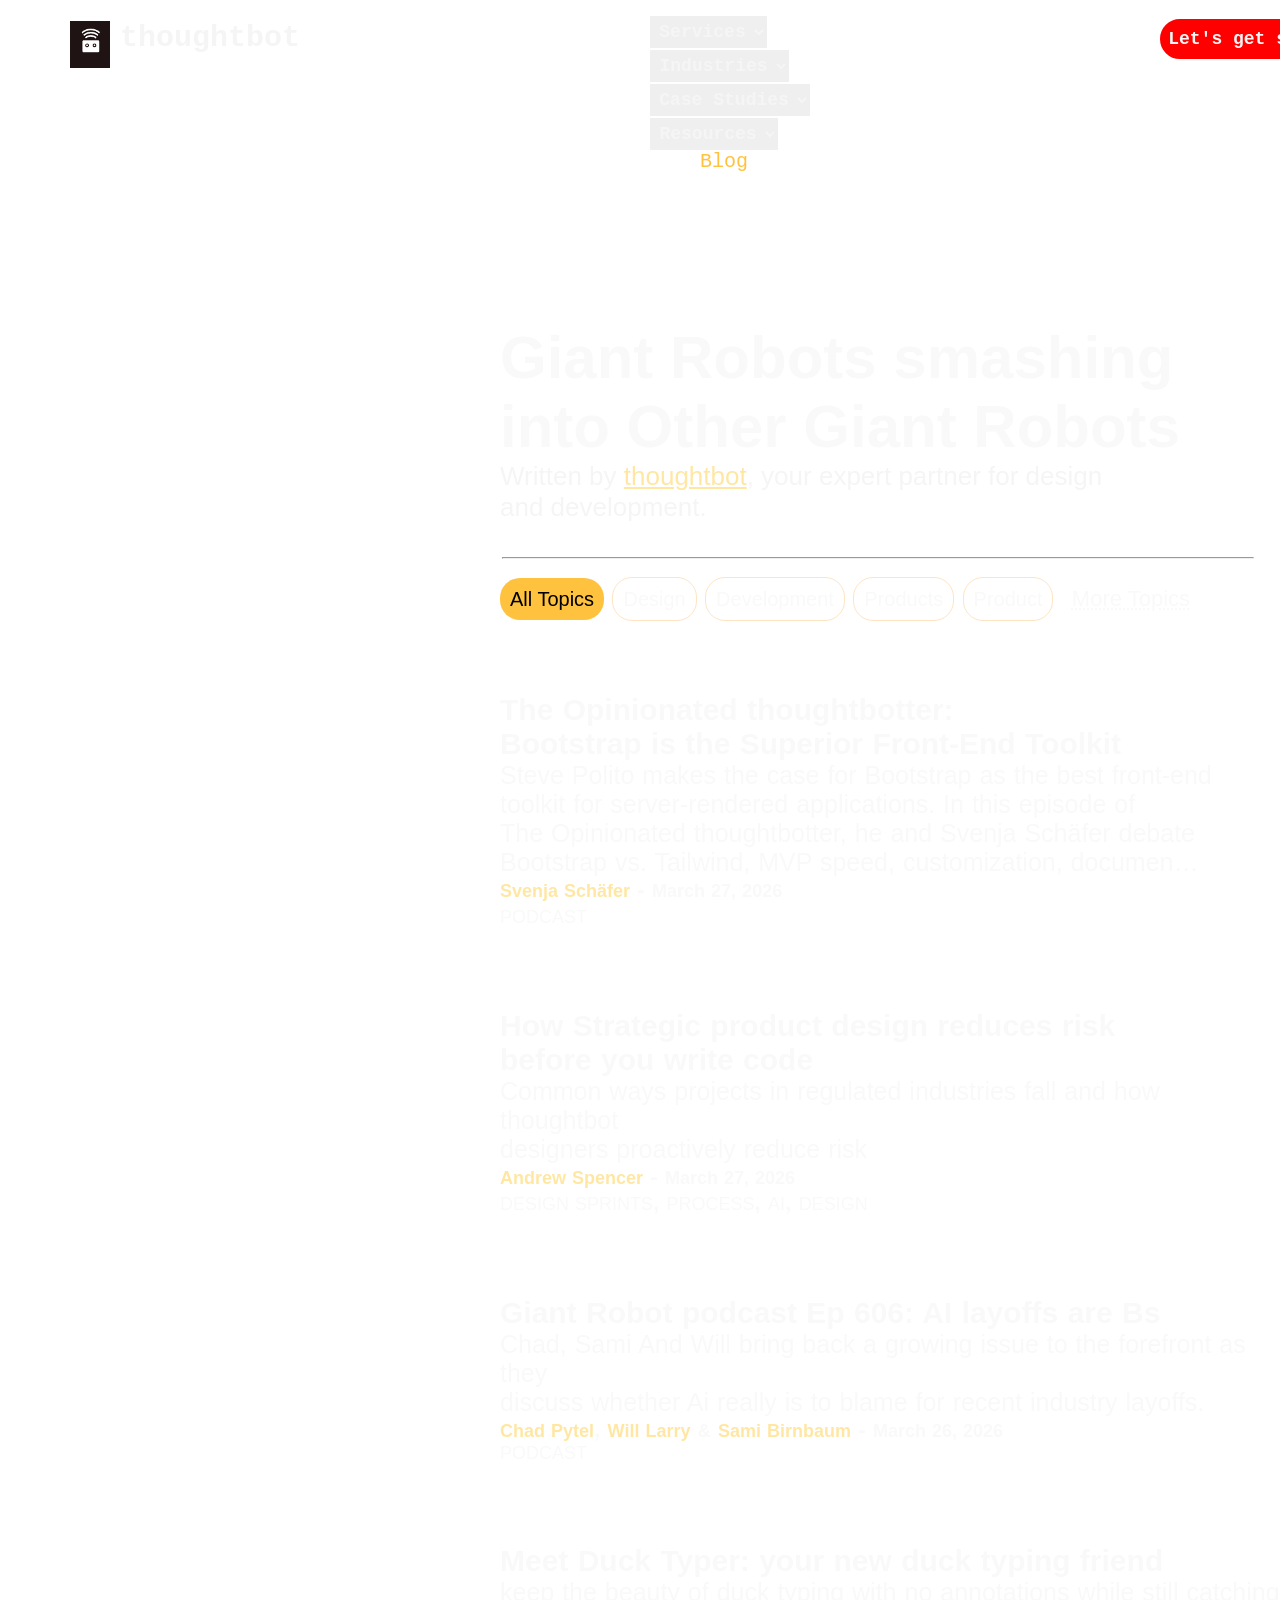
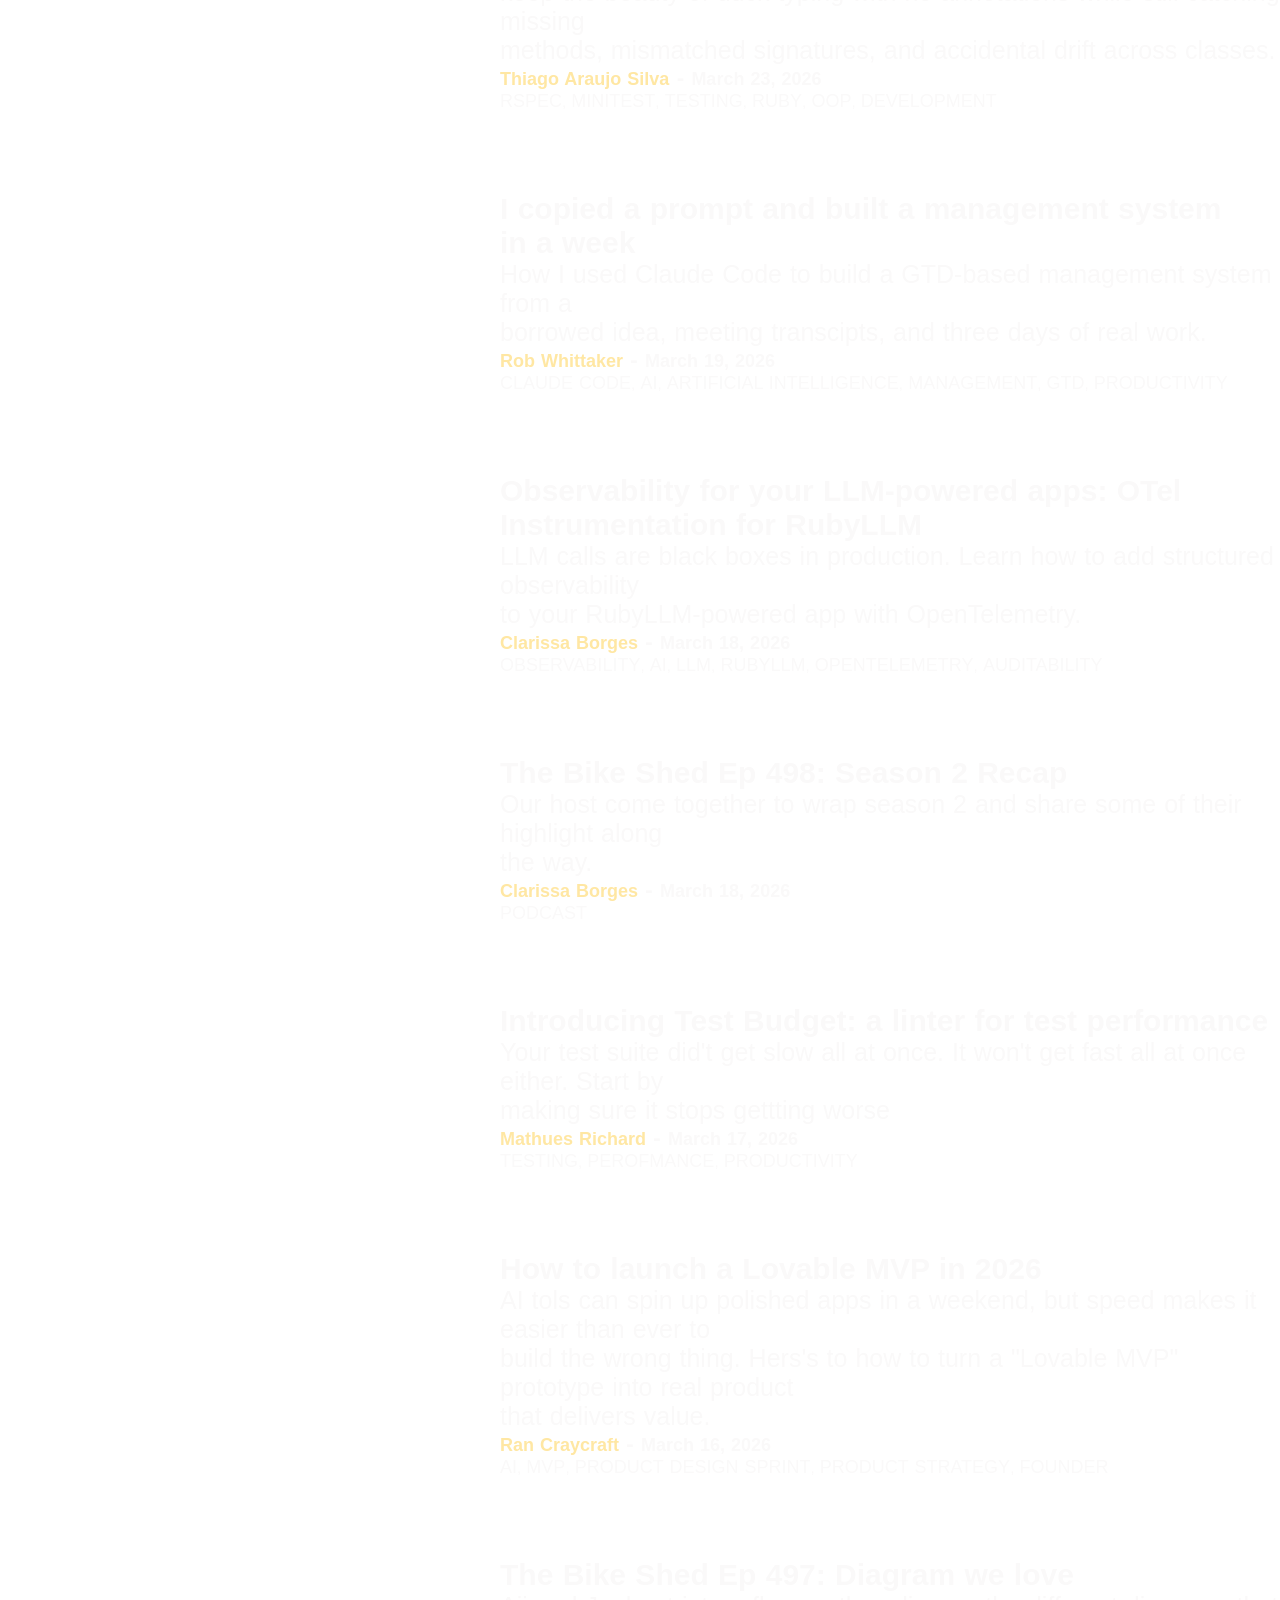
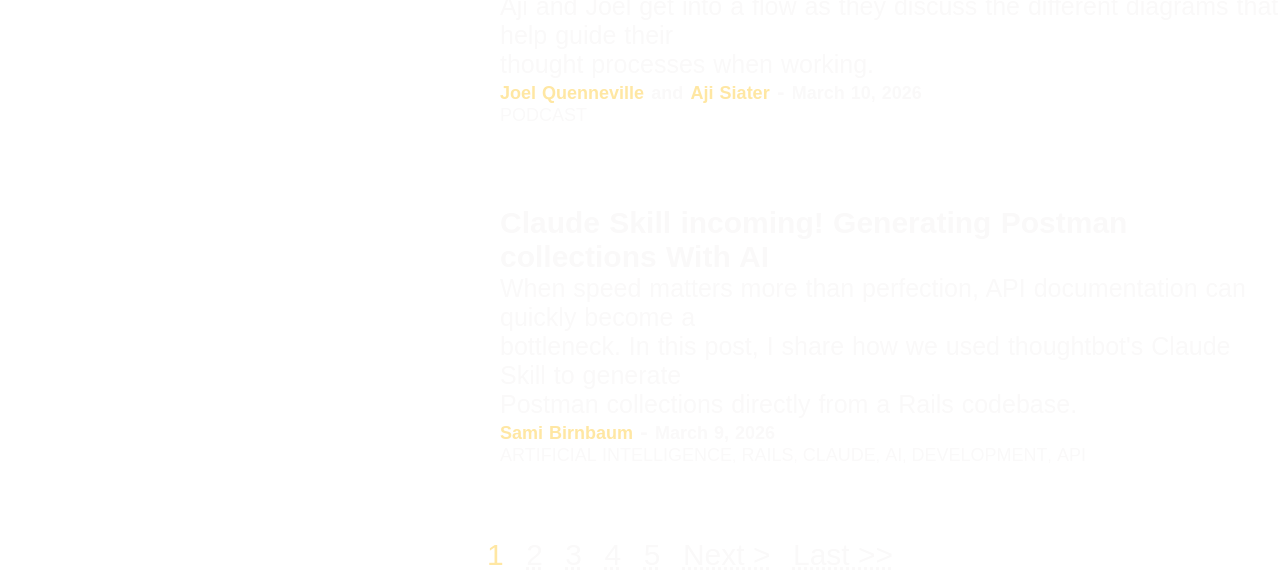
<file: index.html>
<!DOCTYPE html>
<html lang="en">

<head>
    <meta charset="UTF-8">
    <meta name="viewport" content="width=device-width, initial-scale=1.0">
    <title>Thought Bot</title>
    <link rel="stylesheet" href="style.css">
</head>

<body>

    <div class="main">
        <div class="logo">
            <img src="images_010026.png" alt="bot">
        </div>
        <div class="thoughtword">
            <h1>thoughtbot</h1>
        </div>
        <div class="head">
            <select>
                <option value="services">Services</option>
            </select>
            <select>
                <option value="industries">Industries</option>
            </select>
            <select>
                <option value="case studies">Case Studies</option>
            </select>
            <select>
                <option value="resources">Resources</option>
            </select>
            <a href="#" class="blog">Blog</a>
        </div>
        <a href="#"><button id="button">Let's get started</button></a>
    </div>



    <div class="first">
        <div>
            <h1>Giant Robots smashing<br>into Other Giant Robots</h1>
            <p class="robot">Written by <span class="span">thoughtbot</span>, your expert partner for design<br>and
                development.</p><br>
        </div>
        <hr>
        <div class="anchor">
            <a href="#" id="all">All Topics</a>
            <a href="#">Design</a>
            <a href="#">Development</a>
            <a href="#">Products</a>
            <a href="#">Product</a>
            <a href="#" id="topic">More Topics</a>
            <div>
                
            </div>
        </div>
    </div>

    <div class="strategic">
        <p>
        <h1>The Opinionated thoughtbotter: <br> Bootstrap is the Superior Front-End Toolkit</h1>
        </p>
        <p class="ways">Steve Polito makes the case for Bootstrap as the best front-end <br> toolkit for server-rendered
            applications.
            In this episode of <br>The Opinionated thoughtbotter, he and Svenja Schäfer debate <br>Bootstrap vs.
            Tailwind, MVP speed, customization, documen…
        </p>
        <p>
        <h2><span class="pytel">Svenja Schäfer</span> - <span class="march">March 27, 2026</span></h2>
        </p>
        <p>
        <h2><span class="podcast">PODCAST</span></h2>
        </p>
    </div>


    <div class="strategic">
        <p>
        <h1>How Strategic product design reduces risk <br>before you write code</h1>
        </p>
        <p class="ways">Common ways projects in regulated industries fall and how thoughtbot <br> designers proactively
            reduce risk</p>
        <p>
        <h2><span class="pytel">Andrew Spencer</span> - <span class="march">March 27, 2026</span></h2>
        </p>
        <p>
        <h2><span class="podcast">DESIGN SPRINTS</span>, <span class="podcast">PROCESS</span>, <span
                class="podcast">AI</span>, <span class="podcast">DESIGN</span></h2>
        </p>
    </div>


    <div class="giant">
        <p>
        <h1>Giant Robot podcast Ep 606: AI layoffs are Bs</h1>
        </p>
        <p class="ways">Chad, Sami And Will bring back a growing issue to the forefront as they <br> discuss whether Ai
            really is to blame
            for recent industry layoffs.</p>
        <p>
        <h2><span class="pytel">Chad Pytel</span>, <span class="pytel">Will Larry</span> <span class="march">&</span>
            <span class="pytel">Sami Birnbaum</span> - <span class="march">March 26, 2026</span></h2>
        </p>
        <p><span class="podcast">PODCAST</span></p>
    </div>


    <div class="duck">
        <p>
        <h1>Meet Duck Typer: your new duck typing friend</h1>
        </p>
        <p class="ways">keep the beauty of duck typing with no annotations while still catching missing <br> methods,
            mismatched signatures, and accidental drift across classes.</p>
        <p>
        <h2><span class="pytel">Thiago Araujo Silva</span> - <span class="march">March 23, 2026</span></h2>
        </p>
        <p><span class="podcast">RSPEC</span>, <span class="podcast">MINITEST</span>, <span
                class="podcast">TESTING</span>, <span class="podcast">RUBY</span>, <span class="podcast">OOP</span>,
            <span class="podcast">DEVELOPMENT</span></p>
    </div>

    <div class="copied">
        <p>
        <h1>I copied a prompt and built a management system <br> in a week</h1>
        </p>
        <p class="ways">How I used Claude Code to build a GTD-based management system from a <br>borrowed idea, meeting
            transcipts, and three days of real work.</p>
        <p>
        <h2><span class="pytel">Rob Whittaker</span> - <span class="march">March 19, 2026</span></h2>
        </p>
        <p><span class="podcast">CLAUDE CODE</span>, <span class="podcast">AI</span>, <span class="podcast">ARTIFICIAL
                INTELLIGENCE</span>, <span class="podcast">MANAGEMENT</span>, <span class="podcast">GTD</span>, <span
                class="podcast">PRODUCTIVITY</span></p>
    </div>


    <div class="observe">
        <p>
        <h1>Observability for your LLM-powered apps: OTel <br>Instrumentation for RubyLLM</h1>
        </p>
        <p class="ways">LLM calls are black boxes in production. Learn how to add structured observability<br> to your
            RubyLLM-powered app with OpenTelemetry.</p>
        <p>
        <h2><span class="pytel">Clarissa Borges</span> - <span class="march">March 18, 2026</span></h2>
        </p>
        <P> <span class="podcast">OBSERVABILITY</span>, <span class="podcast">AI</span>, <span
                class="podcast">LLM</span>, <span class="podcast">RUBYLLM</span>, <span
                class="podcast">OPENTELEMETRY</span>, <span class="podcast">AUDITABILITY</span></p>
    </div>

    <div class="bike">
        <p>
        <h1>The Bike Shed Ep 498: Season 2 Recap</h1>
        </p>
        <p class="ways">Our host come together to wrap season 2 and share some of their highlight along <br>the way.</p>
        <p>
        <h2><span class="pytel">Clarissa Borges</span> - <span class="march">March 18, 2026</span></h2>
        </p>
        <p class="podcast">PODCAST</p>
    </div>

    <div class="budget">
        <p>
        <h1>Introducing Test Budget: a linter for test performance</h1>
        </p>
        <p class="ways">Your test suite did't get slow all at once. It won't get fast all at once either. Start by <br>
            making sure it stops gettting worse</p>
        <p>
        <h2><span class="pytel">Mathues Richard</span> - <span class="march">March 17, 2026</span></h2>
        </p>
        <p><span class="podcast">TESTING</span>, <span class="podcast">PEROFMANCE</span>, <span
                class="podcast">PRODUCTIVITY</span></p>
    </div>

    <div class="launch">
        <p>
        <h1>How to launch a Lovable MVP in 2026</h1>
        </p>
        <p class="ways">AI tols can spin up polished apps in a weekend, but speed makes it easier than ever to <br>
            build the wrong thing. Hers's to how to turn a "Lovable MVP" prototype into real product <br>that
            delivers value.</p>
        <p>
        <h2><span class="pytel">Ran Craycraft</span> - <span class="march">March 16, 2026</span></h2>
        </p>
        <p><span class="podcast">AI</span>, <span class="podcast">MVP</span>, <span class="podcast">PRODUCT DESIGN
                SPRINT</span>, <span class="podcast">PRODUCT STRATEGY</span>, <span class="podcast">FOUNDER</span></p>
    </div>

    <div class="shed">
        <p>
        <h1>The Bike Shed Ep 497: Diagram we love</h1>
        </p>
        <p class="ways">Aji and Joel get into a flow as they discuss the different diagrams that help guide their <br>
            thought processes
            when working.</p>
        <p>
        <h2><span class="pytel">Joel Quenneville</span> <span class="march">and</span> <span class="pytel">Aji
                Siater</span> - <span class="march">March 10, 2026</span></h2>
        </p>
        <p class="podcast">PODCAST</p>
    </div>


    <div class="claude">
        <p>
        <h1>Claude Skill incoming! Generating Postman <br> collections With AI</h1>
        </p>
        <p class="ways">When speed matters more than perfection, API documentation can quickly become a <br>
            bottleneck. In this post, I share how we used thoughtbot's Claude Skill to generate <br>
            Postman collections directly from a Rails codebase.</p>
        <p>
        <h2><span class="pytel">Sami Birnbaum</span> - <span class="march">March 9, 2026</span></h2>
        </p>
        <p><span class="podcast">ARTIFICIAL INTELLIGENCE</span>, <span class="podcast">RAILS</span>, <span
                class="podcast">CLAUDE</span>, <span class="podcast">AI</span>, <span
                class="podcast">DEVELOPMENT</span>, <span class="podcast">API</span></p>
    </div><br><br><br><br>


    <div class="next">

        <a href="#" id="num1">1</a>
        <a href="#" id="num2">2</a>
        <a href="#" id="num2">3</a>
        <a href="#" id="num2">4</a>
        <a href="#" id="num2">5</a>
        <a href="#" id="num2">Next ></a>
        <a href="#" id="num2">Last >></a>

    </div>

    <!-- <footer>
        <img src="thoughtlogo.png" alt=""><h2>thoughtbot</h2>
        <nav>
            <a href="#">Services</a>
            <a href="#">Case Studies</a>
            <a href="#">Resources</a>
            <a href="#"><span>Let's Talk</span></a>
        </nav><br>

        <nav>
            <a href="#">Our Company</a>
            <a href="#">Careers</a>
            <a href="#">Purpose</a>
            <a href="#">Blog</a>
            <a href="#">Events</a>
            <a href="#">Sponsor</a>
            <a href="#">Store</a>
        </nav><br>

        <nav>
            <a href="#">Mastodon</a>
            <a href="#">Bluesky</a>
            <a href="#">GitHub</a>
            <a href="#">YouTube</a>
            <a href="#">Twitch</a>
            <a href="#">Feeds</a>
        </nav><br><br>

        <p>@ 2026 thoughtbot, inc. <br> The design of a robot and thoughtbot are registered trademarks of
             <br> thoughtbot, inc.</p><br>

             <nav>
                <a href="#">US: +1(877)9-ROBOTS</a>
                <a href="#">UK: +44(0)20 3807 0560</a>
                <a href="#">Code of Conduct</a>
                <a href="#">Accessibility Statement</a>
                <a href="#">Privacy Policy</a>
             </nav>

    </footer> -->

</body>

</html>
</file>
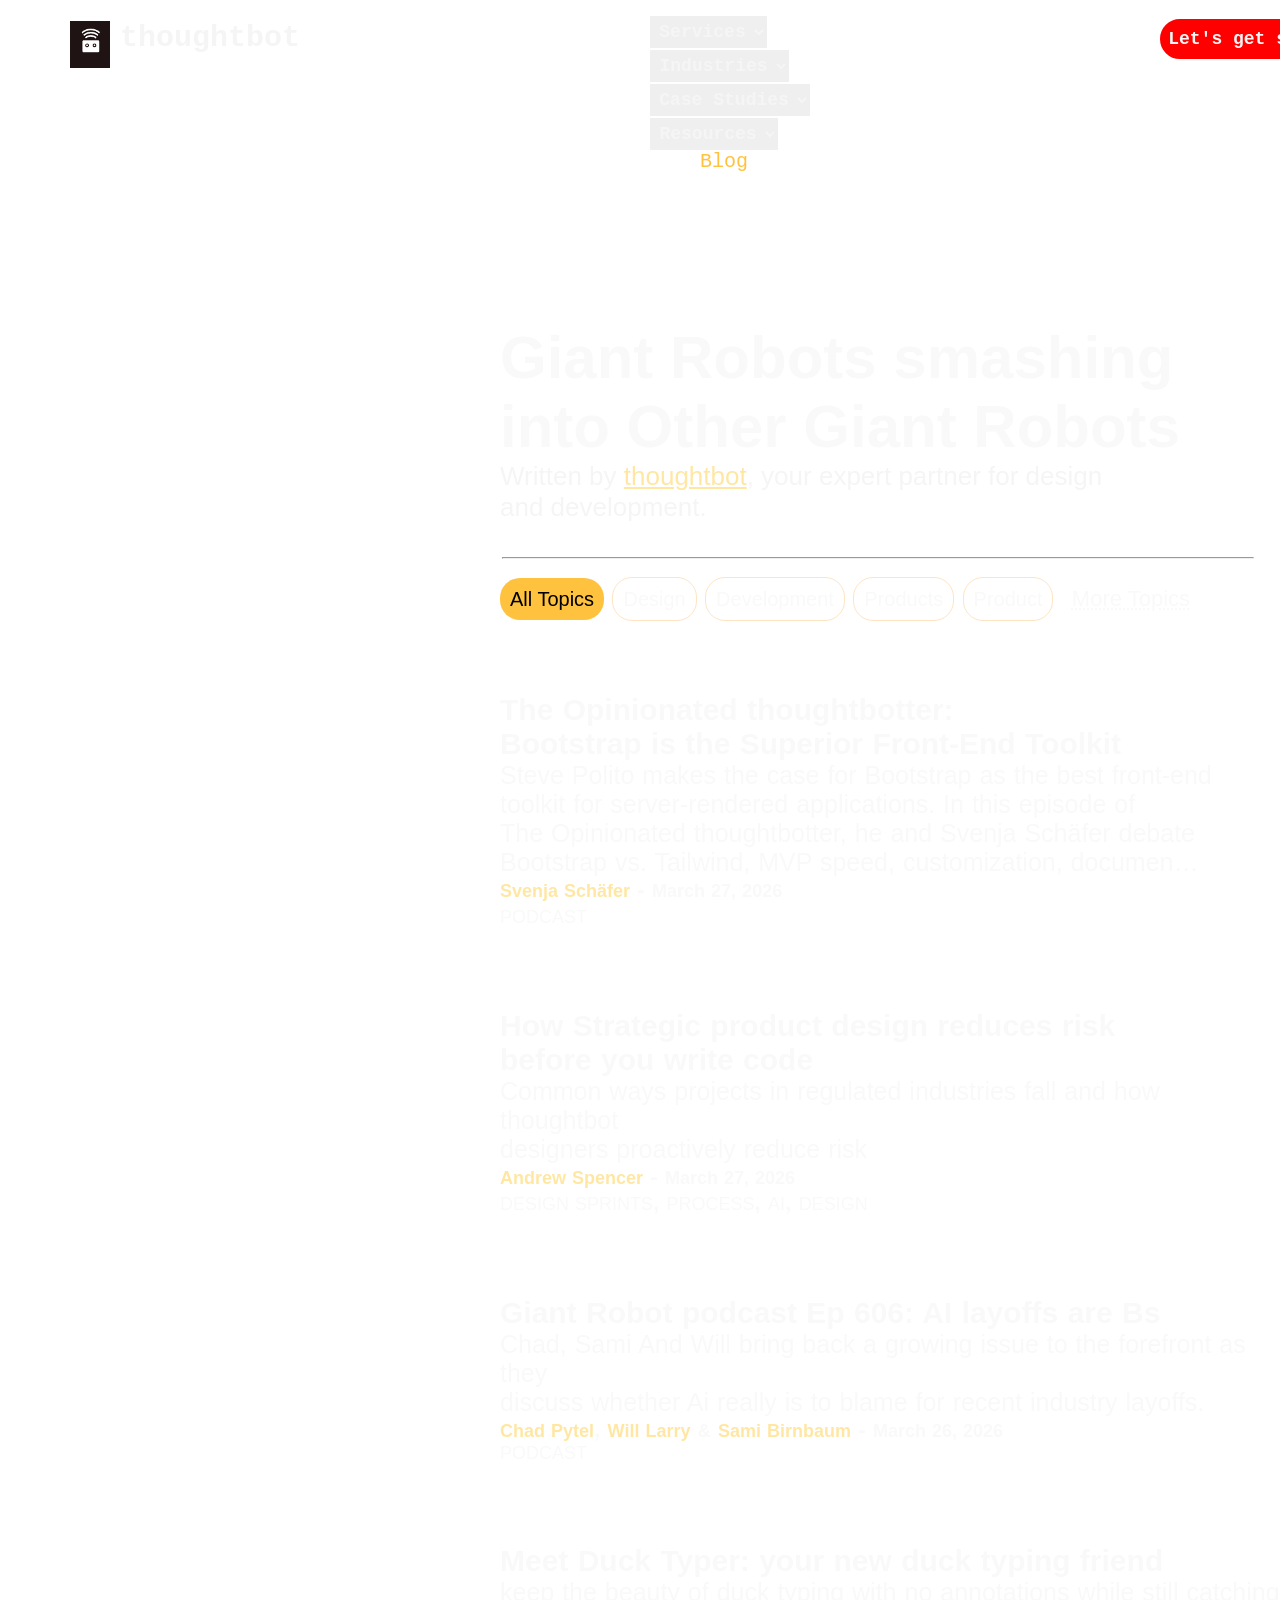
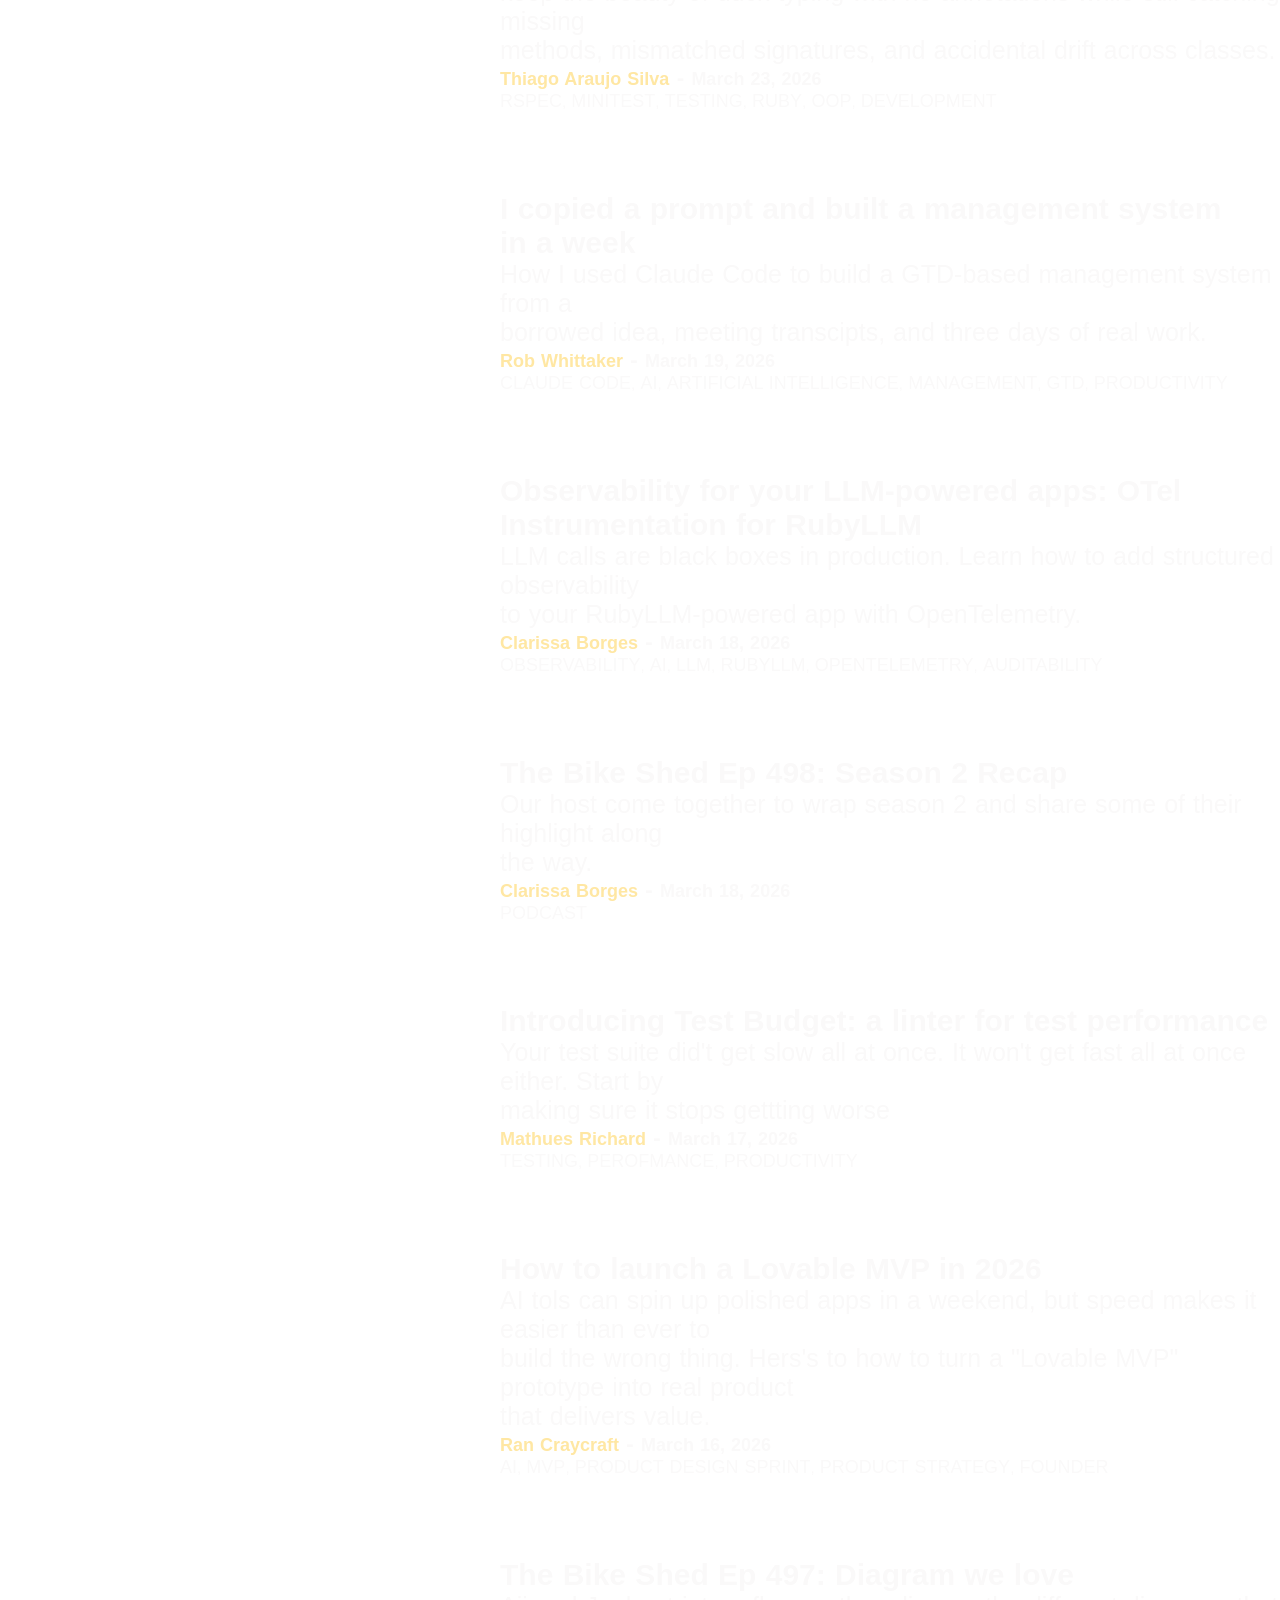
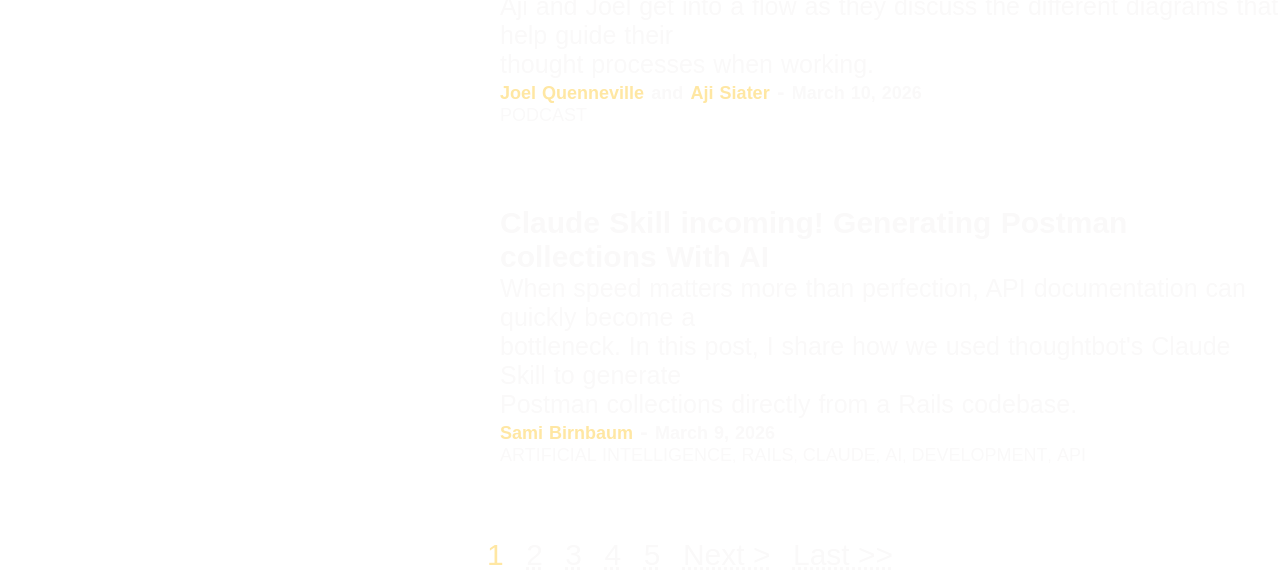
<file: thoughtbot.html>
<!DOCTYPE html>
<html lang="en">

<head>
    <meta charset="UTF-8">
    <meta name="viewport" content="width=device-width, initial-scale=1.0">
    <title>Thought Bot</title>
    <link rel="stylesheet" href="thoughtbot.css">
</head>

<body>

    <div class="main">
        <div class="logo">
            <img src="images_010026.png" alt="bot">
        </div>
        <div class="thoughtword">
            <h1>thoughtbot</h1>
        </div>
        <div class="head">
            <select>
                <option value="services">Services</option>
            </select>
            <select>
                <option value="industries">Industries</option>
            </select>
            <select>
                <option value="case studies">Case Studies</option>
            </select>
            <select>
                <option value="resources">Resources</option>
            </select>
            <a href="#" class="blog">Blog</a>
        </div>
        <a href="#"><button id="button">Let's get started</button></a>
    </div>



    <div class="first">
        <div>
            <h1>Giant Robots smashing<br>into Other Giant Robots</h1>
            <p class="robot">Written by <span class="span">thoughtbot</span>, your expert partner for design<br>and
                development.</p><br>
        </div>
        <hr>
        <div class="anchor">
            <a href="#" id="all">All Topics</a>
            <a href="#">Design</a>
            <a href="#">Development</a>
            <a href="#">Products</a>
            <a href="#">Product</a>
            <a href="#" id="topic">More Topics</a>
            <div>
                
            </div>
        </div>
    </div>

    <div class="strategic">
        <p>
        <h1>The Opinionated thoughtbotter: <br> Bootstrap is the Superior Front-End Toolkit</h1>
        </p>
        <p class="ways">Steve Polito makes the case for Bootstrap as the best front-end <br> toolkit for server-rendered
            applications.
            In this episode of <br>The Opinionated thoughtbotter, he and Svenja Schäfer debate <br>Bootstrap vs.
            Tailwind, MVP speed, customization, documen…
        </p>
        <p>
        <h2><span class="pytel">Svenja Schäfer</span> - <span class="march">March 27, 2026</span></h2>
        </p>
        <p>
        <h2><span class="podcast">PODCAST</span></h2>
        </p>
    </div>


    <div class="strategic">
        <p>
        <h1>How Strategic product design reduces risk <br>before you write code</h1>
        </p>
        <p class="ways">Common ways projects in regulated industries fall and how thoughtbot <br> designers proactively
            reduce risk</p>
        <p>
        <h2><span class="pytel">Andrew Spencer</span> - <span class="march">March 27, 2026</span></h2>
        </p>
        <p>
        <h2><span class="podcast">DESIGN SPRINTS</span>, <span class="podcast">PROCESS</span>, <span
                class="podcast">AI</span>, <span class="podcast">DESIGN</span></h2>
        </p>
    </div>


    <div class="giant">
        <p>
        <h1>Giant Robot podcast Ep 606: AI layoffs are Bs</h1>
        </p>
        <p class="ways">Chad, Sami And Will bring back a growing issue to the forefront as they <br> discuss whether Ai
            really is to blame
            for recent industry layoffs.</p>
        <p>
        <h2><span class="pytel">Chad Pytel</span>, <span class="pytel">Will Larry</span> <span class="march">&</span>
            <span class="pytel">Sami Birnbaum</span> - <span class="march">March 26, 2026</span></h2>
        </p>
        <p><span class="podcast">PODCAST</span></p>
    </div>


    <div class="duck">
        <p>
        <h1>Meet Duck Typer: your new duck typing friend</h1>
        </p>
        <p class="ways">keep the beauty of duck typing with no annotations while still catching missing <br> methods,
            mismatched signatures, and accidental drift across classes.</p>
        <p>
        <h2><span class="pytel">Thiago Araujo Silva</span> - <span class="march">March 23, 2026</span></h2>
        </p>
        <p><span class="podcast">RSPEC</span>, <span class="podcast">MINITEST</span>, <span
                class="podcast">TESTING</span>, <span class="podcast">RUBY</span>, <span class="podcast">OOP</span>,
            <span class="podcast">DEVELOPMENT</span></p>
    </div>

    <div class="copied">
        <p>
        <h1>I copied a prompt and built a management system <br> in a week</h1>
        </p>
        <p class="ways">How I used Claude Code to build a GTD-based management system from a <br>borrowed idea, meeting
            transcipts, and three days of real work.</p>
        <p>
        <h2><span class="pytel">Rob Whittaker</span> - <span class="march">March 19, 2026</span></h2>
        </p>
        <p><span class="podcast">CLAUDE CODE</span>, <span class="podcast">AI</span>, <span class="podcast">ARTIFICIAL
                INTELLIGENCE</span>, <span class="podcast">MANAGEMENT</span>, <span class="podcast">GTD</span>, <span
                class="podcast">PRODUCTIVITY</span></p>
    </div>


    <div class="observe">
        <p>
        <h1>Observability for your LLM-powered apps: OTel <br>Instrumentation for RubyLLM</h1>
        </p>
        <p class="ways">LLM calls are black boxes in production. Learn how to add structured observability<br> to your
            RubyLLM-powered app with OpenTelemetry.</p>
        <p>
        <h2><span class="pytel">Clarissa Borges</span> - <span class="march">March 18, 2026</span></h2>
        </p>
        <P> <span class="podcast">OBSERVABILITY</span>, <span class="podcast">AI</span>, <span
                class="podcast">LLM</span>, <span class="podcast">RUBYLLM</span>, <span
                class="podcast">OPENTELEMETRY</span>, <span class="podcast">AUDITABILITY</span></p>
    </div>

    <div class="bike">
        <p>
        <h1>The Bike Shed Ep 498: Season 2 Recap</h1>
        </p>
        <p class="ways">Our host come together to wrap season 2 and share some of their highlight along <br>the way.</p>
        <p>
        <h2><span class="pytel">Clarissa Borges</span> - <span class="march">March 18, 2026</span></h2>
        </p>
        <p class="podcast">PODCAST</p>
    </div>

    <div class="budget">
        <p>
        <h1>Introducing Test Budget: a linter for test performance</h1>
        </p>
        <p class="ways">Your test suite did't get slow all at once. It won't get fast all at once either. Start by <br>
            making sure it stops gettting worse</p>
        <p>
        <h2><span class="pytel">Mathues Richard</span> - <span class="march">March 17, 2026</span></h2>
        </p>
        <p><span class="podcast">TESTING</span>, <span class="podcast">PEROFMANCE</span>, <span
                class="podcast">PRODUCTIVITY</span></p>
    </div>

    <div class="launch">
        <p>
        <h1>How to launch a Lovable MVP in 2026</h1>
        </p>
        <p class="ways">AI tols can spin up polished apps in a weekend, but speed makes it easier than ever to <br>
            build the wrong thing. Hers's to how to turn a "Lovable MVP" prototype into real product <br>that
            delivers value.</p>
        <p>
        <h2><span class="pytel">Ran Craycraft</span> - <span class="march">March 16, 2026</span></h2>
        </p>
        <p><span class="podcast">AI</span>, <span class="podcast">MVP</span>, <span class="podcast">PRODUCT DESIGN
                SPRINT</span>, <span class="podcast">PRODUCT STRATEGY</span>, <span class="podcast">FOUNDER</span></p>
    </div>

    <div class="shed">
        <p>
        <h1>The Bike Shed Ep 497: Diagram we love</h1>
        </p>
        <p class="ways">Aji and Joel get into a flow as they discuss the different diagrams that help guide their <br>
            thought processes
            when working.</p>
        <p>
        <h2><span class="pytel">Joel Quenneville</span> <span class="march">and</span> <span class="pytel">Aji
                Siater</span> - <span class="march">March 10, 2026</span></h2>
        </p>
        <p class="podcast">PODCAST</p>
    </div>


    <div class="claude">
        <p>
        <h1>Claude Skill incoming! Generating Postman <br> collections With AI</h1>
        </p>
        <p class="ways">When speed matters more than perfection, API documentation can quickly become a <br>
            bottleneck. In this post, I share how we used thoughtbot's Claude Skill to generate <br>
            Postman collections directly from a Rails codebase.</p>
        <p>
        <h2><span class="pytel">Sami Birnbaum</span> - <span class="march">March 9, 2026</span></h2>
        </p>
        <p><span class="podcast">ARTIFICIAL INTELLIGENCE</span>, <span class="podcast">RAILS</span>, <span
                class="podcast">CLAUDE</span>, <span class="podcast">AI</span>, <span
                class="podcast">DEVELOPMENT</span>, <span class="podcast">API</span></p>
    </div><br><br><br><br>


    <div class="next">

        <a href="#" id="num1">1</a>
        <a href="#" id="num2">2</a>
        <a href="#" id="num2">3</a>
        <a href="#" id="num2">4</a>
        <a href="#" id="num2">5</a>
        <a href="#" id="num2">Next ></a>
        <a href="#" id="num2">Last >></a>

    </div>

    <!-- <footer>
        <img src="thoughtlogo.png" alt=""><h2>thoughtbot</h2>
        <nav>
            <a href="#">Services</a>
            <a href="#">Case Studies</a>
            <a href="#">Resources</a>
            <a href="#"><span>Let's Talk</span></a>
        </nav><br>

        <nav>
            <a href="#">Our Company</a>
            <a href="#">Careers</a>
            <a href="#">Purpose</a>
            <a href="#">Blog</a>
            <a href="#">Events</a>
            <a href="#">Sponsor</a>
            <a href="#">Store</a>
        </nav><br>

        <nav>
            <a href="#">Mastodon</a>
            <a href="#">Bluesky</a>
            <a href="#">GitHub</a>
            <a href="#">YouTube</a>
            <a href="#">Twitch</a>
            <a href="#">Feeds</a>
        </nav><br><br>

        <p>@ 2026 thoughtbot, inc. <br> The design of a robot and thoughtbot are registered trademarks of
             <br> thoughtbot, inc.</p><br>

             <nav>
                <a href="#">US: +1(877)9-ROBOTS</a>
                <a href="#">UK: +44(0)20 3807 0560</a>
                <a href="#">Code of Conduct</a>
                <a href="#">Accessibility Statement</a>
                <a href="#">Privacy Policy</a>
             </nav>

    </footer> -->

</body>

</html>
</file>
<file: style.css>
*{
    margin: 0px;
    padding: 0px;
    background: linear-gradient(rgb(34, 20, 20));
}
.main{
    margin-top: 9px;
    margin-left: 30px;
    display: flex;
    position: sticky;
    top: 0px;
    left: 0px;
    right: 0px;
}
img{
    margin-left: 40px;
    margin-top: 12px;
    
}
.logo{
    cursor: pointer;
}
.thoughtword{
    margin-left: 10px;
    color: whitesmoke;
    margin-top: 12px;
    font-family: monospace;
    font-size: 15px;
    cursor: pointer;
}
.head{
    margin-top: 5px;
    margin-left: 350px;
}
.head select{
    color: whitesmoke;
    border: 1px;
    margin-top: 2px;
    padding: 5px;
    text-align: center;
    font-family: monospace;
    font-size: 18px;
    font-weight: bold;
    gap: 30px;
    cursor: pointer;
    transition: 0.5s;
}
.head select:hover{
    color: #ffc23f;
    text-decoration: underline;
    border: 1px solid #ffc23f;
    transition: 0.2;
}
.blog{
    color: #ffc23f;
    margin-left: 50px;
    text-decoration: none;
    font-size: 20px;
    font-family: monospace;
}
#button{
    color: whitesmoke;
    font-family: monospace;
    font-size: 18px;
    border: 3px solid red;
    border-radius: 25px;
    background: red;
    margin-top: 10px;
    margin-left: 350px;
    height: 40px;
    width: 200px;
    text-align: center;
    font-weight: 600;
}
.first{
    padding-top: 150px;
    color: #FAF9F9;
    padding-left: 500px;
    font-size: 30px;
    font-family: Arial, Helvetica, sans-serif;
}
.robot{
    font-weight: lighter;
    font-size: 26px;
    color: whitesmoke;
    font-family: Arial, Helvetica, sans-serif;
}
.anchor {
    margin-top: 20px;
    border-radius: 24px;
}
.anchor a{
    border: 0.01px solid bisque;
    border-radius: 20px;
    color: #FAF9F9;
    text-decoration: none;
    height: 40px;
    width: 100px;
    padding: 10px;
    text-align: center;
    font-size: 20px;
    cursor: pointer;
    gap: 20px;
}
.anchor a:hover{
    background: bisque;
    border: none;
    color: rgb(34, 20, 20);
    transition: 0.5s;
}
hr{
    width: 750px;
    margin-left: 2px;
}
.strategic{
    padding-top: 80px;
    color: #FAF9F9;
    font-family: 'Segoe UI', Tahoma, Geneva, Verdana, sans-serif;
    padding-left: 500px;
    font-size: 15px;
    word-spacing: 1px;
}
.strategic h1:hover{
    color: #ffc23f;
    cursor: pointer;
}
.giant{
    padding-top: 80px;
    color: #FAF9F9;
    font-family: 'Segoe UI', Tahoma, Geneva, Verdana, sans-serif;
    padding-left: 500px;
    font-size: 15px;
    word-spacing: 1px;
}
.giant h1:hover{
    color: #ffc23f;
    cursor: pointer;  
}
.pytel{
    color:  #ffe7a3;
    font-size: 18px;
}
.pytel:hover{
    color: #ffc23f;
    cursor: pointer;
}
.podcast{
    font-weight: 500;
    font-size: 18px;
}
.podcast:hover{
    color: #ffc23f;
    cursor: pointer;
}

.ways{
    font-size: 25px;
    word-spacing: 1px;
}
.march{
    font-size: 18px;
}
.duck{
padding-top: 80px;
    color: #FAF9F9;
    font-family: 'Segoe UI', Tahoma, Geneva, Verdana, sans-serif;
    padding-left: 500px;
    font-size: 15px;
    word-spacing: 1px;
}
.duck h1:hover{
    color: #ffc23f;
    cursor: pointer;
}
.copied{
padding-top: 80px;
    color: #FAF9F9;
    font-family: 'Segoe UI', Tahoma, Geneva, Verdana, sans-serif;
    padding-left: 500px;
    font-size: 15px;
    word-spacing: 1px;
}
.copied h1:hover{
    color: #ffc23f;
    cursor: pointer;
}
.observe{
padding-top: 80px;
    color: #FAF9F9;
    font-family: 'Segoe UI', Tahoma, Geneva, Verdana, sans-serif;
    padding-left: 500px;
    font-size: 15px;
    word-spacing: 1px;
}
.observe h1:hover{
    color: #ffc23f;
    cursor: pointer;
}
.bike{
    padding-top: 80px;
    color: #FAF9F9;
    font-family: 'Segoe UI', Tahoma, Geneva, Verdana, sans-serif;
    padding-left: 500px;
    font-size: 15px;
    word-spacing: 1px;
}
.bike h1:hover{
    color: #ffc23f;
    cursor: pointer;
}
.budget{
    padding-top: 80px;
    color: #FAF9F9;
    font-family: 'Segoe UI', Tahoma, Geneva, Verdana, sans-serif;
    padding-left: 500px;
    font-size: 15px;
    word-spacing: 1px;
}
.budget h1:hover{
    color: #ffc23f;
    cursor: pointer;
}
.launch{
    padding-top: 80px;
    color: #FAF9F9;
    font-family: 'Segoe UI', Tahoma, Geneva, Verdana, sans-serif;
    padding-left: 500px;
    font-size: 15px;
    word-spacing: 1px;
}
.launch h1:hover{
    color: #ffc23f;
    cursor: pointer;
}
.shed{
    padding-top: 80px;
    color: #FAF9F9;
    font-family: 'Segoe UI', Tahoma, Geneva, Verdana, sans-serif;
    padding-left: 500px;
    font-size: 15px;
    word-spacing: 1px;
}
.shed h1:hover{
    color: #ffc23f;
    cursor: pointer;
}
.claude{
    padding-top: 80px;
    color: #FAF9F9;
    font-family: 'Segoe UI', Tahoma, Geneva, Verdana, sans-serif;
    padding-left: 500px;
    font-size: 15px;
    word-spacing: 1px;
}
.claude h1:hover{
    color: #ffc23f;
    cursor: pointer;
}
.next{
    text-decoration: none;
    font-size: 10px;
    padding-left: 100px;
    text-align: center;
    color: #ffe7a3
}

.next a{
    color: #FAF9F9;
    margin: 0 10px;
    text-decoration: underline dotted;
    font-size: 30px;
    font-family: 'Segoe UI', Tahoma, Geneva, Verdana, sans-serif;
}
#num2:hover{
    color: #ffc23f;
    cursor: pointer;
    text-decoration: underline;
}

#num1{
    text-decoration: none;
    color: #ffe7a3;
    cursor: auto;
}



#topic{
    border: none;
    text-decoration: underline dotted;
    font-size: 22px;
    font-family: 'Segoe UI', Tahoma, Geneva, Verdana, sans-serif;
    color: #FAF9F9;
    /* margin-left: 580px; */
    margin-top: 450%;
    cursor: pointer;
}
#topic:hover{
    color: #ffc23f;
    text-decoration: none;
    border: none;
    background: none;
}
#all{
    background: #ffc23f;
    color: black;
   border: none;
}
.span{
    color: #ffe7a3; 
    text-decoration: underline;
    cursor: pointer;
}
.span:hover{
    color: #ffc23f;
    text-decoration: none;
}
</file>
<file: thoughtbot.css>
*{
    margin: 0px;
    padding: 0px;
    background: linear-gradient(rgb(34, 20, 20));
}
.main{
    margin-top: 9px;
    margin-left: 30px;
    display: flex;
    position: sticky;
    top: 0px;
    left: 0px;
    right: 0px;
}
img{
    margin-left: 40px;
    margin-top: 12px;
    
}
.logo{
    cursor: pointer;
}
.thoughtword{
    margin-left: 10px;
    color: whitesmoke;
    margin-top: 12px;
    font-family: monospace;
    font-size: 15px;
    cursor: pointer;
}
.head{
    margin-top: 5px;
    margin-left: 350px;
}
.head select{
    color: whitesmoke;
    border: 1px;
    margin-top: 2px;
    padding: 5px;
    text-align: center;
    font-family: monospace;
    font-size: 18px;
    font-weight: bold;
    gap: 30px;
    cursor: pointer;
    transition: 0.5s;
}
.head select:hover{
    color: #ffc23f;
    text-decoration: underline;
    border: 1px solid #ffc23f;
    transition: 0.2;
}
.blog{
    color: #ffc23f;
    margin-left: 50px;
    text-decoration: none;
    font-size: 20px;
    font-family: monospace;
}
#button{
    color: whitesmoke;
    font-family: monospace;
    font-size: 18px;
    border: 3px solid red;
    border-radius: 25px;
    background: red;
    margin-top: 10px;
    margin-left: 350px;
    height: 40px;
    width: 200px;
    text-align: center;
    font-weight: 600;
}
.first{
    padding-top: 150px;
    color: #FAF9F9;
    padding-left: 500px;
    font-size: 30px;
    font-family: Arial, Helvetica, sans-serif;
}
.robot{
    font-weight: lighter;
    font-size: 26px;
    color: whitesmoke;
    font-family: Arial, Helvetica, sans-serif;
}
.anchor {
    margin-top: 20px;
    border-radius: 24px;
}
.anchor a{
    border: 0.01px solid bisque;
    border-radius: 20px;
    color: #FAF9F9;
    text-decoration: none;
    height: 40px;
    width: 100px;
    padding: 10px;
    text-align: center;
    font-size: 20px;
    cursor: pointer;
    gap: 20px;
}
.anchor a:hover{
    background: bisque;
    border: none;
    color: rgb(34, 20, 20);
    transition: 0.5s;
}
hr{
    width: 750px;
    margin-left: 2px;
}
.strategic{
    padding-top: 80px;
    color: #FAF9F9;
    font-family: 'Segoe UI', Tahoma, Geneva, Verdana, sans-serif;
    padding-left: 500px;
    font-size: 15px;
    word-spacing: 1px;
}
.strategic h1:hover{
    color: #ffc23f;
    cursor: pointer;
}
.giant{
    padding-top: 80px;
    color: #FAF9F9;
    font-family: 'Segoe UI', Tahoma, Geneva, Verdana, sans-serif;
    padding-left: 500px;
    font-size: 15px;
    word-spacing: 1px;
}
.giant h1:hover{
    color: #ffc23f;
    cursor: pointer;  
}
.pytel{
    color:  #ffe7a3;
    font-size: 18px;
}
.pytel:hover{
    color: #ffc23f;
    cursor: pointer;
}
.podcast{
    font-weight: 500;
    font-size: 18px;
}
.podcast:hover{
    color: #ffc23f;
    cursor: pointer;
}

.ways{
    font-size: 25px;
    word-spacing: 1px;
}
.march{
    font-size: 18px;
}
.duck{
padding-top: 80px;
    color: #FAF9F9;
    font-family: 'Segoe UI', Tahoma, Geneva, Verdana, sans-serif;
    padding-left: 500px;
    font-size: 15px;
    word-spacing: 1px;
}
.duck h1:hover{
    color: #ffc23f;
    cursor: pointer;
}
.copied{
padding-top: 80px;
    color: #FAF9F9;
    font-family: 'Segoe UI', Tahoma, Geneva, Verdana, sans-serif;
    padding-left: 500px;
    font-size: 15px;
    word-spacing: 1px;
}
.copied h1:hover{
    color: #ffc23f;
    cursor: pointer;
}
.observe{
padding-top: 80px;
    color: #FAF9F9;
    font-family: 'Segoe UI', Tahoma, Geneva, Verdana, sans-serif;
    padding-left: 500px;
    font-size: 15px;
    word-spacing: 1px;
}
.observe h1:hover{
    color: #ffc23f;
    cursor: pointer;
}
.bike{
    padding-top: 80px;
    color: #FAF9F9;
    font-family: 'Segoe UI', Tahoma, Geneva, Verdana, sans-serif;
    padding-left: 500px;
    font-size: 15px;
    word-spacing: 1px;
}
.bike h1:hover{
    color: #ffc23f;
    cursor: pointer;
}
.budget{
    padding-top: 80px;
    color: #FAF9F9;
    font-family: 'Segoe UI', Tahoma, Geneva, Verdana, sans-serif;
    padding-left: 500px;
    font-size: 15px;
    word-spacing: 1px;
}
.budget h1:hover{
    color: #ffc23f;
    cursor: pointer;
}
.launch{
    padding-top: 80px;
    color: #FAF9F9;
    font-family: 'Segoe UI', Tahoma, Geneva, Verdana, sans-serif;
    padding-left: 500px;
    font-size: 15px;
    word-spacing: 1px;
}
.launch h1:hover{
    color: #ffc23f;
    cursor: pointer;
}
.shed{
    padding-top: 80px;
    color: #FAF9F9;
    font-family: 'Segoe UI', Tahoma, Geneva, Verdana, sans-serif;
    padding-left: 500px;
    font-size: 15px;
    word-spacing: 1px;
}
.shed h1:hover{
    color: #ffc23f;
    cursor: pointer;
}
.claude{
    padding-top: 80px;
    color: #FAF9F9;
    font-family: 'Segoe UI', Tahoma, Geneva, Verdana, sans-serif;
    padding-left: 500px;
    font-size: 15px;
    word-spacing: 1px;
}
.claude h1:hover{
    color: #ffc23f;
    cursor: pointer;
}
.next{
    text-decoration: none;
    font-size: 10px;
    padding-left: 100px;
    text-align: center;
    color: #ffe7a3
}

.next a{
    color: #FAF9F9;
    margin: 0 10px;
    text-decoration: underline dotted;
    font-size: 30px;
    font-family: 'Segoe UI', Tahoma, Geneva, Verdana, sans-serif;
}
#num2:hover{
    color: #ffc23f;
    cursor: pointer;
    text-decoration: underline;
}

#num1{
    text-decoration: none;
    color: #ffe7a3;
    cursor: auto;
}



#topic{
    border: none;
    text-decoration: underline dotted;
    font-size: 22px;
    font-family: 'Segoe UI', Tahoma, Geneva, Verdana, sans-serif;
    color: #FAF9F9;
    /* margin-left: 580px; */
    margin-top: 450%;
    cursor: pointer;
}
#topic:hover{
    color: #ffc23f;
    text-decoration: none;
    border: none;
    background: none;
}
#all{
    background: #ffc23f;
    color: black;
   border: none;
}
.span{
    color: #ffe7a3; 
    text-decoration: underline;
    cursor: pointer;
}
.span:hover{
    color: #ffc23f;
    text-decoration: none;
}
</file>
